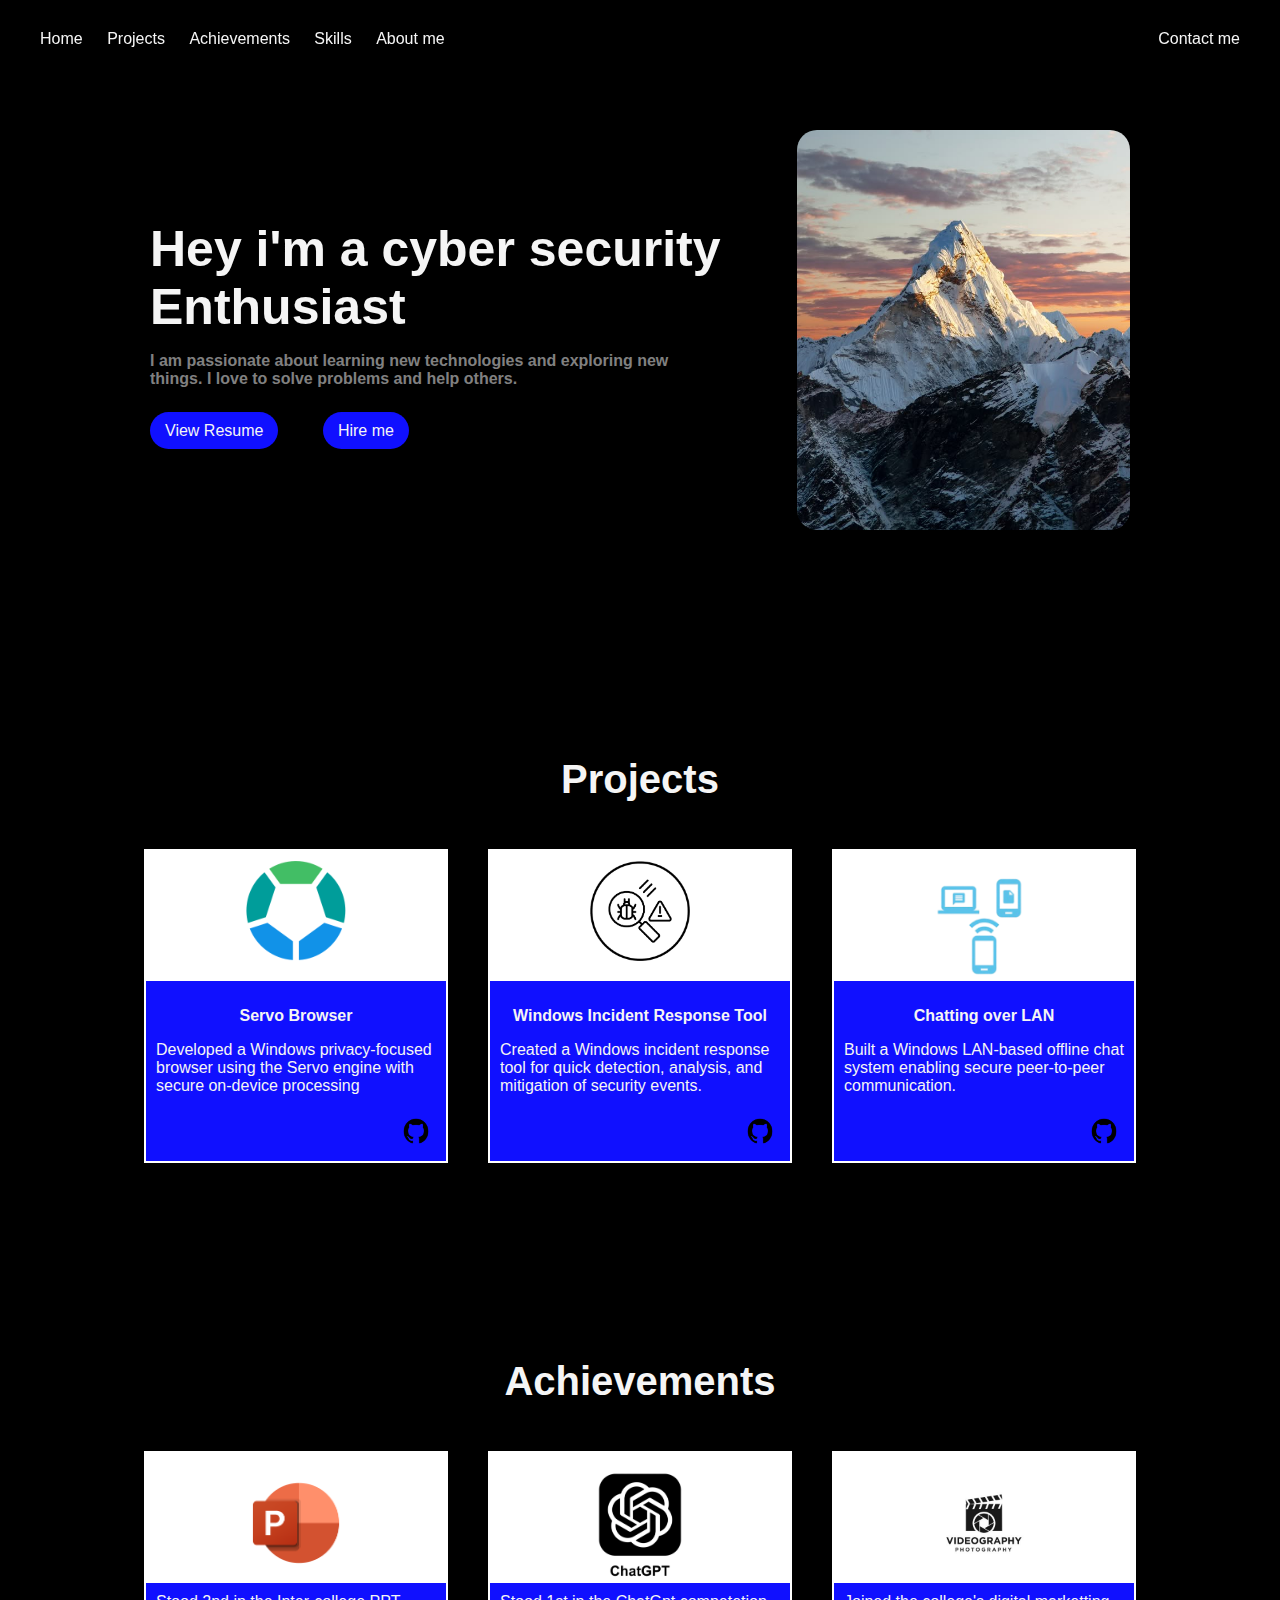
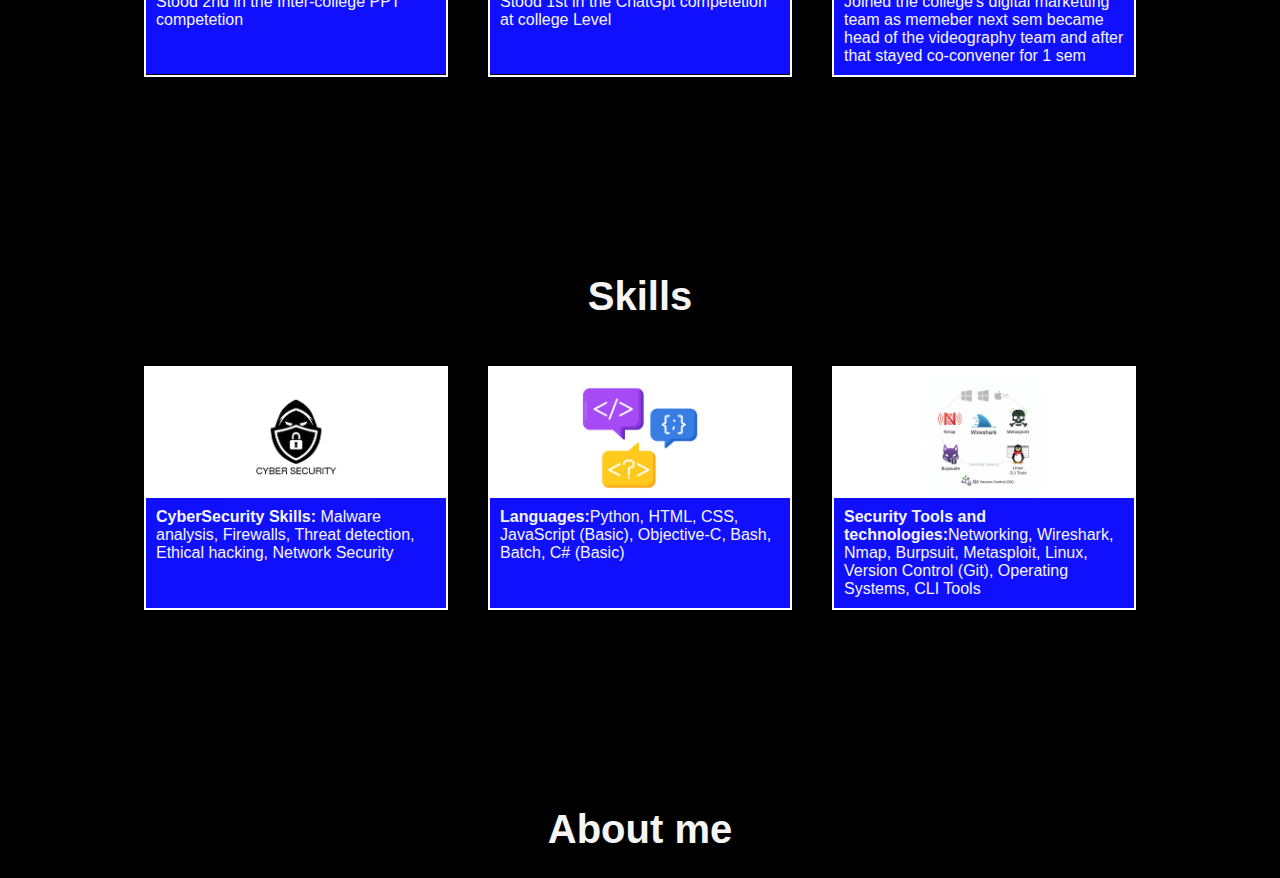
<file: index.html>
<html>
    <head>
        <style>
            @import url(portfolio.css);
        </style>
        <title>
            Harinder Singh - Portfolio
        </title>
    </head>
    <body bgcolor="black" text="whitesmoke" id="home">
        <div class="nav" align="center">
           <div><a href="#home" class="name">Home</a>
           <a href="#projects" class="name">Projects</a>
           <a href="#achievements" class="name">Achievements</a>
           <a href="#skills" class="name">Skills</a>
           <a href="#aboutme" class="name">About me</a></div>
           <div><a href="home.html" class="name">Contact me</a></div>
        </div>
        <div class="banner">
            <div>
                <div class="name1">
                    Hey i'm a cyber security<br> Enthusiast
                </div>
                <div class="intro">
                    <p>I am passionate about learning new technologies and exploring new <br> things. I love to solve problems and help others.</p>
                </div><br>
                <a href="downloads/Harinder_Singh_updated.pdf" class="resume" target="_blank">View Resume</a>
                <a href="Hire_Me" class="resume" style="margin-left: 40px;">Hire me</a>
            </div>
            <img src="images/mountain 1.jpg" alt="" height="400" class="img">
        </div>
        <h1 align="center" id="projects" style="padding-top: 150px;">Projects</h1>
        <div class="projects">
            <div class="project1">
                <div class="project1img">
                    <img src="images/servo logo.png" alt="Servo Browser" height="100px">
                </div>
                <div class="project1text">
                    <p class="same" align="center"><b>Servo Browser</b></p>
                    <p class="same" >Developed a Windows privacy-focused browser using the Servo engine with secure on-device processing</p>
                    <div class="git"><a href="https://github.com/harinders9203/Browser-project" target="_blank"><img src="images/github-logo.png" alt="github" height="40px" width="40px"></a></div>
                </div>
            </div>
            <div class="project1">
                <div class="project1img">
                    <img src="images/incident.jpg" alt="incident response" height="100px">
                </div>
                <div class="project1text">
                    <p class="same" align="center"><b>Windows Incident Response Tool</b></p>
                    <p class="same">Created a Windows incident response tool for quick detection, analysis, and mitigation of security events.</p>
                    <div class="git"><img src="images/github-logo.png" alt="github" height="40px" width="40px"></div>
                </div>
            </div>
            <div class="project1">
                <div class="project1img"><img src="images/LAN.png" alt="LAN"></div>
                <div class="project1text">
                    <p class="same" align="center"><b>Chatting over LAN</b></p>
                    <p>Built a Windows LAN-based offline chat system enabling secure peer-to-peer communication.</p>
                    <div class="git"><img src="images/github-logo.png" alt="github" height="40px" width="40px"></div>
                </div>
            </div>
        </div>

        <h1 id="achievements" align="center" style="padding-top: 150px;">Achievements</h1>
        <div class="projects">
            <div class="project1">
                <div class="project1img"><img src="images/ppt.png" alt="PPT competetion"></div>
                <div class="ppt">Stood 2nd in the Inter-college PPT competetion</div>
            </div>
            <div class="project1">
                <div class="project1img"><img src="images/chatgpt-logo-vector-illustration-chat-600nw-2659160217.webp" alt="Prompt competetion"></div>
                <div class="ppt">Stood 1st in the ChatGpt competetion at college Level</div>
            </div>
            <div class="project1">
                <div class="project1img"><img src="images/videography.jpg" alt="videography Head"></div>
                <div class="project1text">Joined the college's digital marketting team as memeber next sem became head of the videography team and after that stayed co-convener for 1  sem</div>
            </div>
        </div>

        <h1 id="skills" align="center" style="padding-top: 150px;">Skills</h1>
        <div class="projects">
            <div class="project1">
                <div class="project1img"><img src="images/cyber-security.jpg" alt="cyber security"></div>
                <div class="skillstxt"><b>CyberSecurity Skills:</b> Malware analysis, Firewalls, Threat detection, Ethical hacking, Network Security</div>
            </div>
            <div class="project1">
                <div class="project1img"><img src="images/6214248.png" alt="Programming Languages"></div>
                <div class="skillstxt"><b>Languages:</b>Python, HTML, CSS, JavaScript (Basic), Objective-C, Bash, Batch, C# (Basic)</div>
            </div>
            <div class="project1">
                <div class="project1img"><img src="images/Gemini_Generated_Image_i3yxefi3yxefi3yx.png" alt="tools and techniques"></div>
                <div class="project1text"><b>Security Tools and technologies:</b>Networking, Wireshark, Nmap, Burpsuit, Metasploit, Linux, Version Control (Git), Operating Systems, CLI Tools</div>
            </div>
        </div>

        <h1 id="aboutme" align="center" style="padding-top: 150px;">About me</h1>
    </body>
</html>
</file>
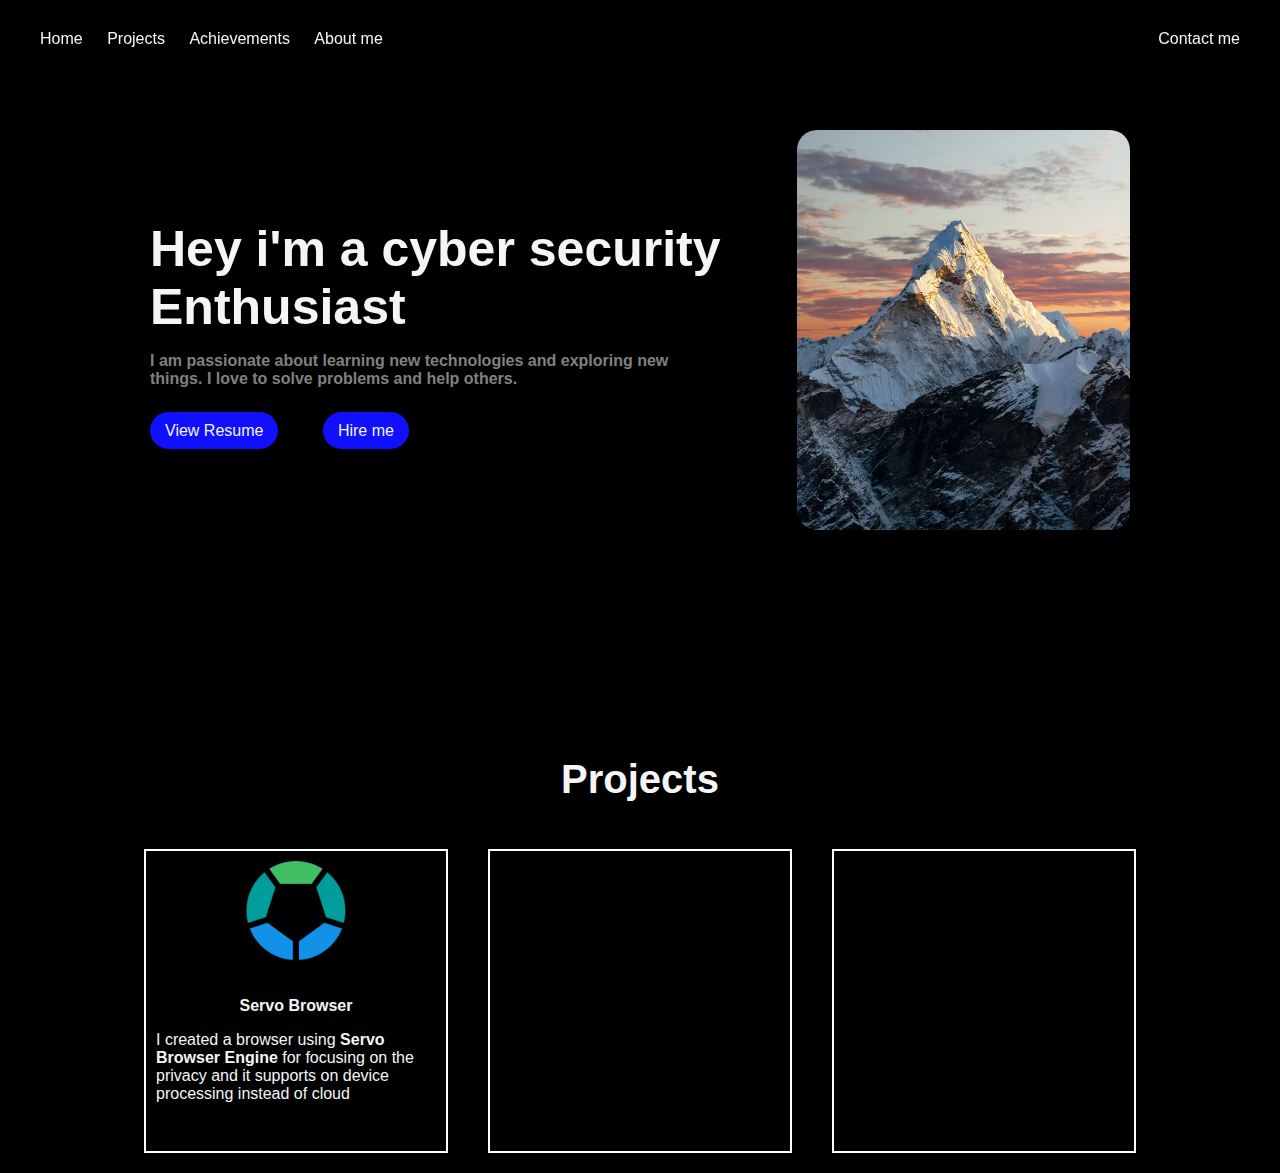
<file: portfolio.html>
<html>
    <head>
        <style>
            body {
                margin: 0;
                font-family: Arial, Helvetica, sans-serif;
            }
           .same { 
                color: whitesmoke;

            }
            .projects{
                display: flex;
                justify-content: center;
            }
            .project1{
                height: 300px;
                width: 300px;
                border: 2px solid white;
                margin: 20px;
                display: inline-block;
            }
            .project1img{
                display: flex;
                justify-content: center;
                padding-top: 10px;
            }
            .project1text{
                padding-top: 20px;
            }
            .project2{
                height: 300px;
                width: 300px;
                border: 2px solid white;
                margin: 20px;
                display: inline-block;
            }
            .project3{
                height: 300px;
                width: 300px;
                border: 2px solid white;
                margin: 20px;
                display: inline-block;
            }
            .nav {
                background-color: rgba(0, 0, 0, 0.596);
                position: sticky;
                height: 20px;
                top:0px;
                color: whitesmoke;
                padding: 30px;
                display: flex;
                backdrop-filter: blur(10px);
                justify-content: space-between;
            }
            h1{
                font-weight: bold;
                font-size: 40px;
            }
            .name {
                padding: 10px;
            }

            .contact {
                color: whitesmoke;
                padding: 20px;
            }

            .img {
                border-radius: 20px;
            }

            .name1 {
                font-size: 50px;
                color: whitesmoke;
                font-weight: bold;
            }
            .intro {

                color:gray;
                font-weight: bold;
            }
            .download {
                border-color: aqua;
                border-style: solid;
                border-radius: 40px;

            }
            a {
                text-decoration: none;
                color: whitesmoke;
            }

            a:hover {
                text-transform: uppercase;
                /* color: lightgreen; */
                color: white;
            }
            .banner{
                padding:50px 150px ;
                display: flex;
                justify-content: space-between;
                align-items: center;
            }
            .resume{
                background-color: rgb(16, 16, 255);
                padding: 10px 15px;
                border-radius: 20px;
            }
        </style>
        <title>
            Harinder Singh - Portfolio
        </title>
    </head>
    <body bgcolor="black" text="whitesmoke" id="home">
        <div class="nav" align="center">
           <div><a href="#home" class="name">Home</a>
           <a href="#projects" class="name">Projects</a>
           <a href="home.html" class="name">Achievements</a>
           <a href="home.html" class="name">About me</a></div>
           <div><a href="home.html" class="name">Contact me</a></div>
        </div>
        <div class="banner">
            <div>
                <div class="name1">
                    Hey i'm a cyber security<br> Enthusiast
                </div>
                <div class="intro">
                    <p>I am passionate about learning new technologies and exploring new <br> things. I love to solve problems and help others.</p>
                </div><br>
                <a href="downloads/Harinder_Singh_updated.pdf" class="resume" target="_blank">View Resume</a>
                <a href="Hire_Me" class="resume" style="margin-left: 40px;">Hire me</a>
            </div>
            <img src="images/mountain 1.jpg" alt="" height="400" class="img">
        </div>
        <h1 align="center" id="projects" style="padding-top: 150px;">Projects</h1>
        <div class="projects">
            <div class="project1">
                <div class="project1img">
                    <img src="images/servo logo.png" alt="Servo Browser" height="100px">
                </div>
                <div class="project1text">
                    <p class="same" align="center"><b>Servo Browser</b></p>
                    <p class="same" style="padding-left: 10px;">I created a browser using <b>Servo Browser Engine</b> for focusing on the privacy and it supports on device processing instead of cloud</p>
                </div>
            </div>
            <div class="project2">
            </div>
            <div class="project3">
            </div>
        </div>
    </body>
</html>
</file>
